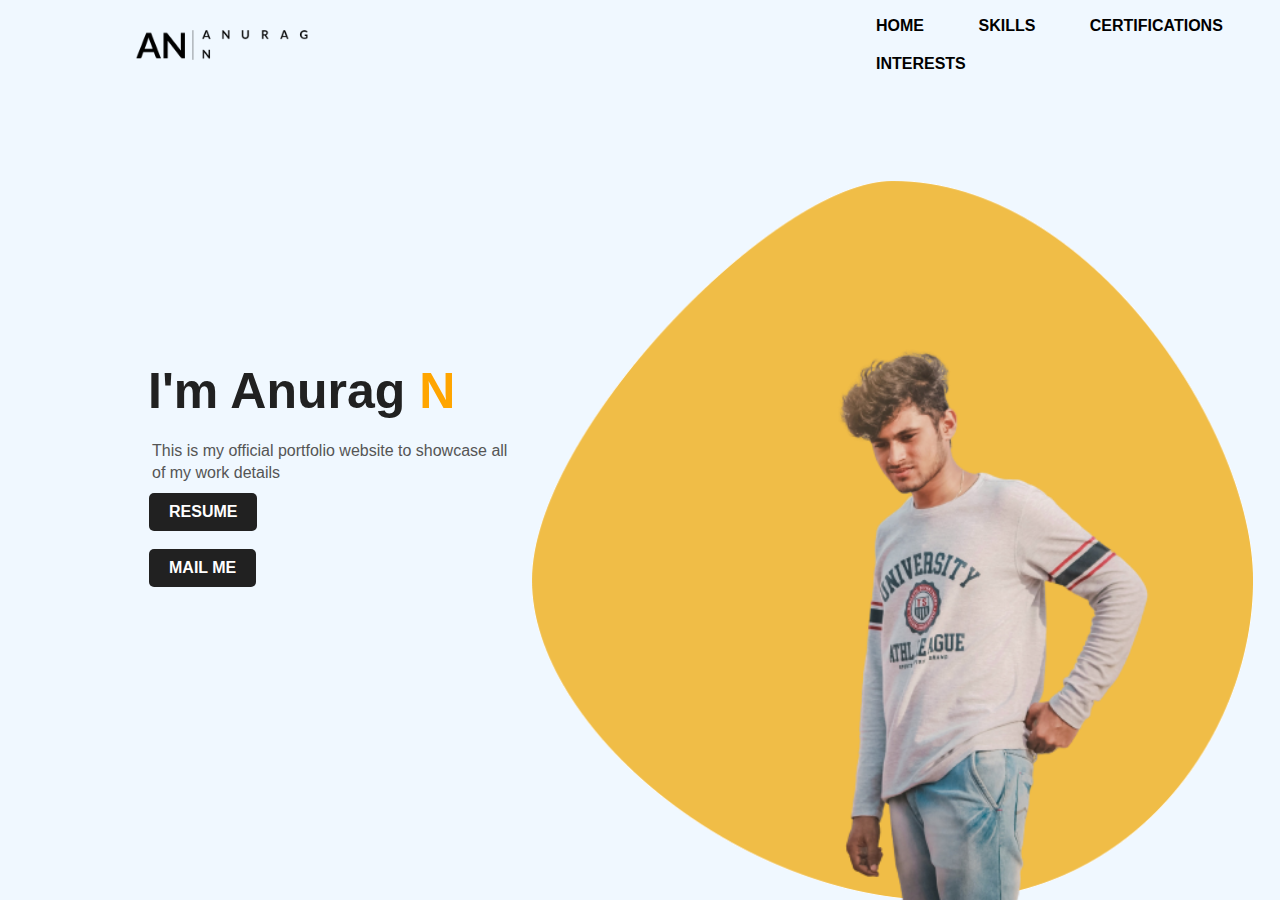
<file: index.html>
<!DOCTYPE html>
<html lang="en">
    <head>
        <meta charset="UTF-8">
        <title>MyProfile</title>
        <link rel="stylesheet" href="styles.css">
    </head>
    <body>
        <div class="first">
           
            <nav>
            <img src="anurag n-logos_black.png" alt="anuragn" class="logo">
            <ul class="navb">
                <li><a href="index.html">HOME</a></li>
                <li><a href="skills.html">SKILLS</a></li>
                <li><a href="certifications.html">CERTIFICATIONS</a></li>
                <li><a href="interests.html">INTERESTS</a></li>
            </ul>
           </nav> 
          
        </div>
           <div class="details">
            <h1>I'm Anurag <span>N</span></h1>
            <p>This is my official portfolio website to showcase all
                <br>of my work details
            </p>
            <a href="ANURAG's Resume (1).pdf">RESUME</a>
            <br>
            <a href="mailto: anuragnellikatte@gmail.com">MAIL ME</a>
           </div>
           <div class="images">
            <img src="bimg.png" alt="shape" class="shape">
                <img src="boy1.png" alt="boy" class="boy">            
        </div>
           
        </div>
    </body>
</html>
</file>
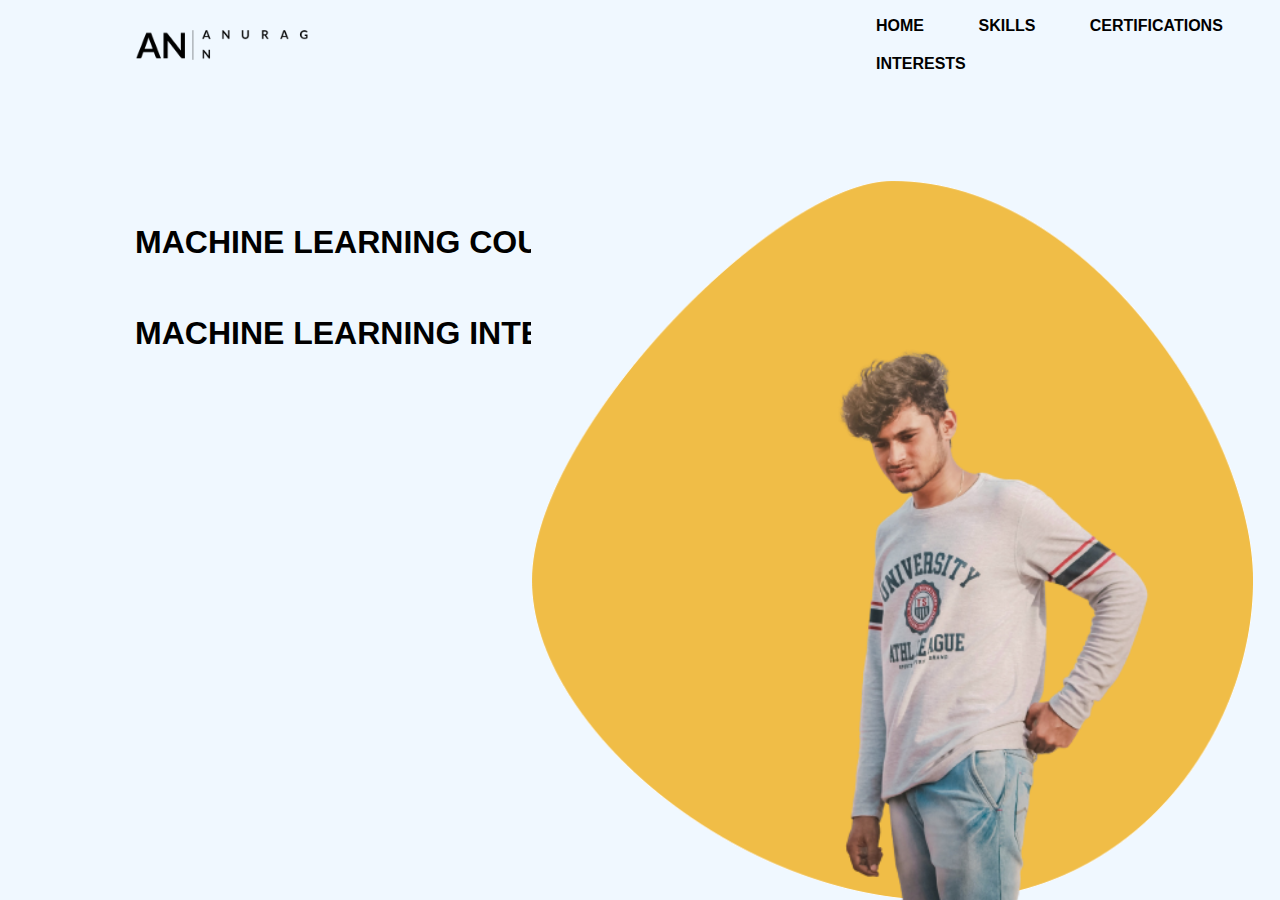
<file: certifications.html>
<!DOCTYPE html>
<html lang="en">
    <head>
        <meta charset="UTF-8">
        <title>MyProfile</title>
        <link rel="stylesheet" href="styles.css">
    </head>
    <body>
        <div class="first">
           
            <nav>
            <img src="anurag n-logos_black.png" alt="anuragn" class="logo">
            <ul class="navb">
                <li><a href="index.html">HOME</a></li>
                <li><a href="skills.html">SKILLS</a></li>
                <li><a href="certifications.html">CERTIFICATIONS</a></li>
                <li><a href="interests.html">INTERESTS</a></li>

            </ul>
           </nav> 
          
        </div>
           <div class="certificate">
            <br>
            <br>
            <br>
            <h1>MACHINE LEARNING COURSE <span><a href="participation_Anurag_N.jpg">&gt</a></span></h1>
            <br>
            <br>
            <br>
            <h1>MACHINE LEARNING INTERNSHIP <span><a href="internship_certificate.jpg">&gt</a></span></h1>

           </div>
           <div class="images">
            <img src="bimg.png" alt="shape" class="shape">
                <img src="boy1.png" alt="boy" class="boy">            
        </div>
           
        </div>
    </body>
</html>
</file>
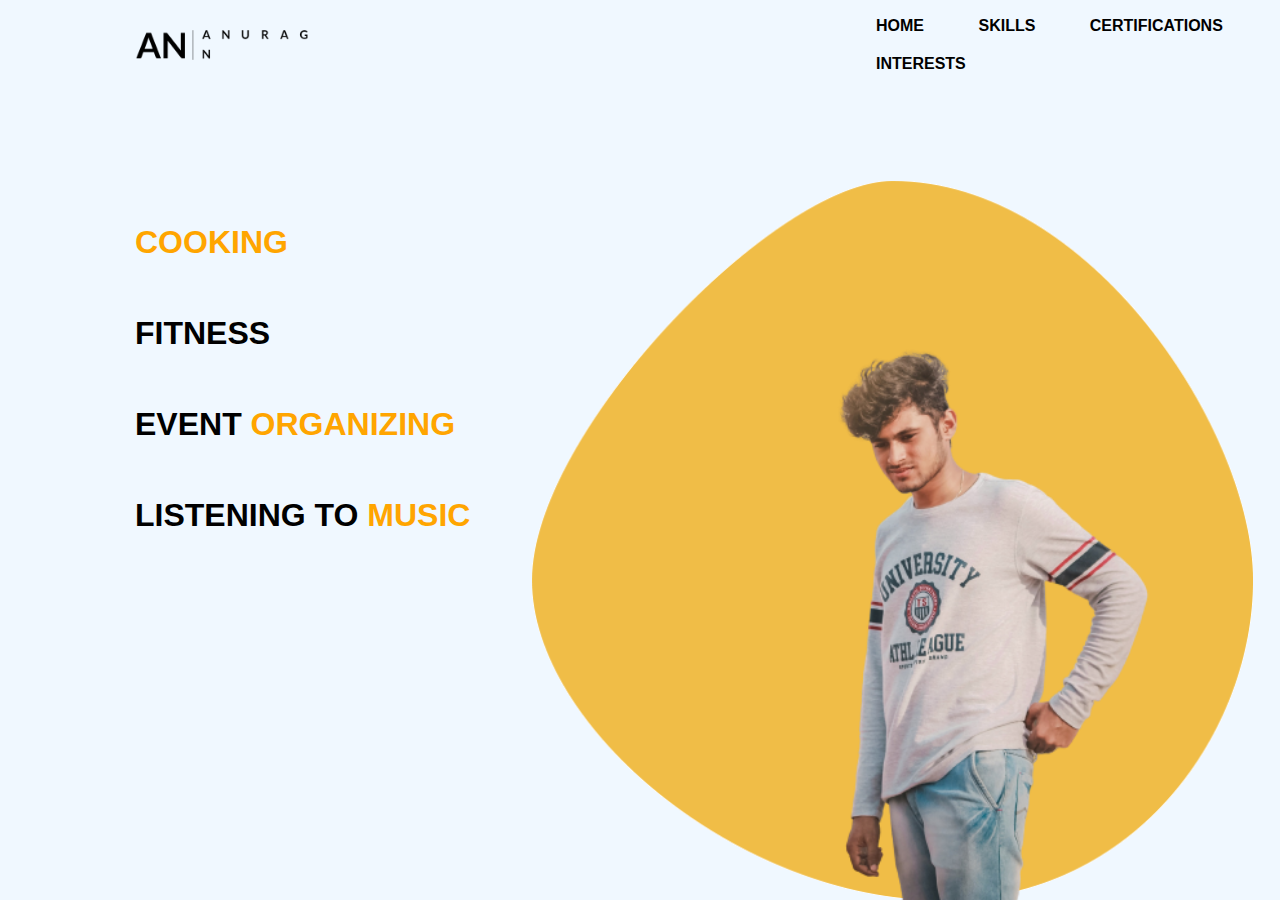
<file: interests.html>
<!DOCTYPE html>
<html lang="en">
    <head>
        <meta charset="UTF-8">
        <title>MyProfile</title>
        <link rel="stylesheet" href="styles.css">
    </head>
    <body>
        <div class="first">
           
            <nav>
            <img src="anurag n-logos_black.png" alt="anuragn" class="logo">
            <ul class="navb">
                <li><a href="index.html">HOME</a></li>
                <li><a href="skills.html">SKILLS</a></li>
                <li><a href="certifications.html">CERTIFICATIONS</a></li>
                <li><a href="interests.html">INTERESTS</a></li>
            </ul>
           </nav> 
          
        </div>
           <div class="likes">
           <br>
           <br>
           <br>
           <h1><span>COOKING</span></h1>
           <br>
           <br>
           <br>
           <h1>FITNESS</h1>
           <br>
           <br>
           <br>
           <h1>EVENT <span>ORGANIZING</span></h1>
           <br>
           <br>
           <br>
           <h1>LISTENING TO <span>MUSIC</span></h1></h1>
           </div>
           <div class="images">
            <img src="bimg.png" alt="shape" class="shape">
                <img src="boy1.png" alt="boy" class="boy">            
        </div>
           
        </div>
    </body>
</html>
</file>
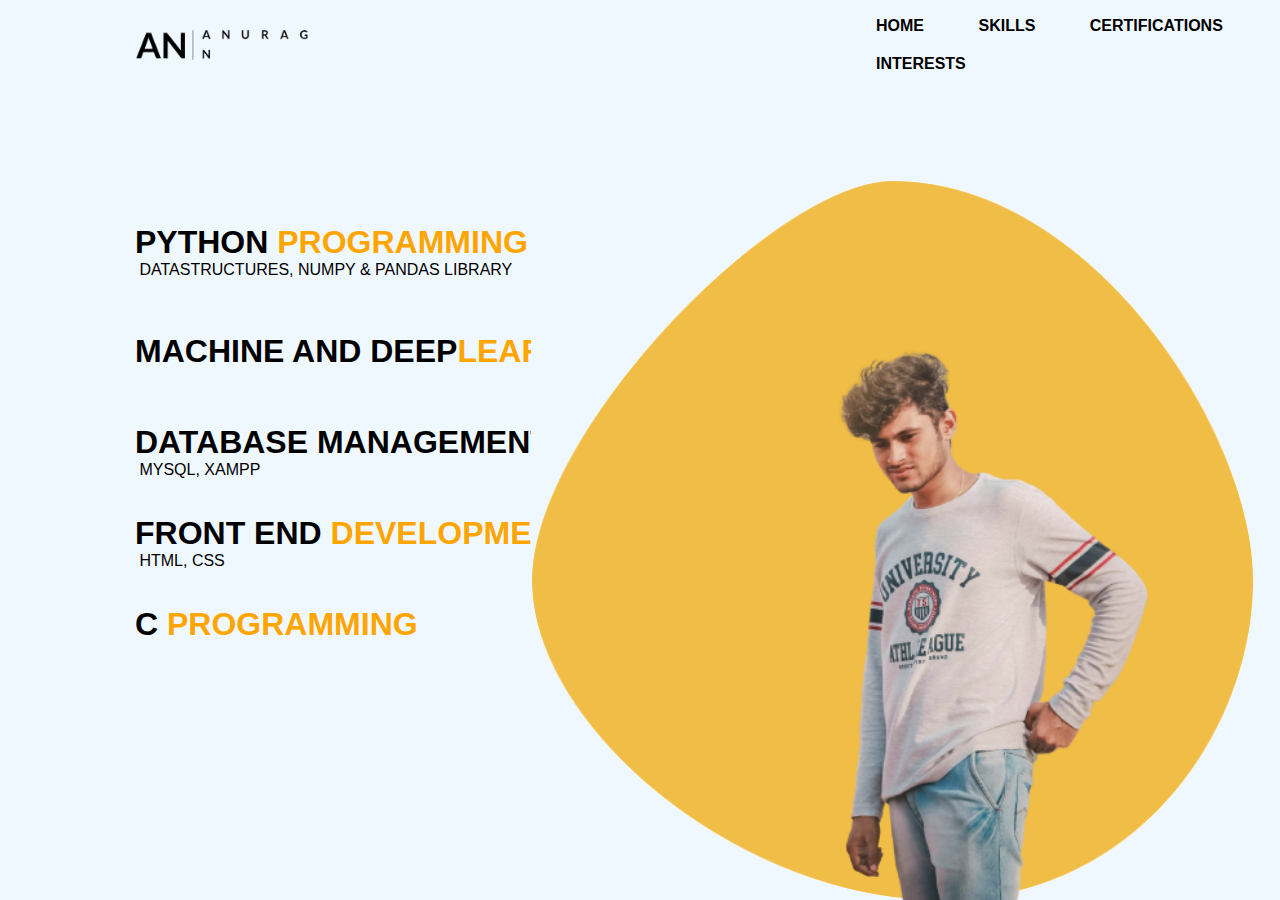
<file: skills.html>
<!DOCTYPE html>
<html lang="en">
    <head>
        <meta charset="UTF-8">
        <title>MyProfile</title>
        <link rel="stylesheet" href="styles.css">
    </head>
    <body>
        <div class="first">
           
            <nav>
            <img src="anurag n-logos_black.png" alt="anuragn" class="logo">
            <ul class="navb">
                <li><a href="index.html">HOME</a></li>
                <li><a href="skills.html">SKILLS</a></li>
                <li><a href="certifications.html">CERTIFICATIONS</a></li>
                <li><a href="interests.html">INTERESTS</a></li>
            </ul>
           </nav> 
          
        </div>
           <div class="domain1">
            <br>
            <br>
            <br>
            <h1>PYTHON <span>PROGRAMMING</span></h1>
            <p>&nbspDATASTRUCTURES, NUMPY & PANDAS LIBRARY</p>
            <br>
            <br>
            <br>
            <h1>MACHINE AND DEEP<span>LEARNING</span></h1>
            <br>
            <br>
            <br>
            <h1>DATABASE MANAGEMENT <span>SYSTEM</span></h1>
            <p>&nbspMYSQL, XAMPP</p>
            <br>
            <br>
            <h1>FRONT END <span>DEVELOPMENT</span></h1>
            <p>&nbspHTML, CSS</p>
            <br>
            <br>
            <h1>C <span>PROGRAMMING</span></h1>

           </div>
           <div class="images">
            <img src="bimg.png" alt="shape" class="shape">
                <img src="boy1.png" alt="boy" class="boy">            
        </div>
           
        </div>
    </body>
</html>
</file>
<file: styles.css>
*{
    margin:0px;
    padding:0px;
    font-family: sans-serif;
    background: aliceblue;
}



.first{
    position:relative;
    width: 100%;
    height: 100%;
    

}

nav{
    display: flex;
    width:80%;
    margin-top: -80px;
    margin-left: 100px;
    padding: 0px 0;
    align-items: center;
    justify-content:space-between ;

}

nav ul li{
    display: inline-block;
    list-style: none;
    margin: 10px 30px;
    margin-left: 20px;
}

nav ul li a{
    text-decoration: none;
    color: black;
    font-weight: bold;
}

nav ul li a:hover{
    color:red;
}

nav img{
    height: 250px;
    width: 250px;
}

.details{
    margin-left: 10%;
    margin-top: 15%;
}

.details h1{
    font-size: 50px;
    color: #212121;
    margin-left: 20px;
    margin-bottom: 20px;
}

span{
    color:orange;
    line-height: 20px;
}

.details a{
    background: #212121;
    padding: 10px 20px;
    text-decoration: none;
    font-weight: bold;
    color:white ;
    display: inline-block;
    margin: 9px 21px;
    border-radius: 5px;

}
.details p{
    margin-left : 24px;
    color: #555;
    line-height: 22px;
}

.navb{
    position: absolute;
    margin-left:756px;
}

.images{
    width: 45%;
    height: 80%;
    position: absolute;
    bottom: 0;
    right: 100px;
    
}
.images img{
    height: 100%;
    position: absolute;
    left: 50%;
    bottom:0;
    transform: translateX(-50%);
    transition: bottom 1s, left 1s;
}

.boy{
    background: transparent;
    image-rendering: crisp-edges;
} 

.images:hover .shape{
    bottom: 40px;
}

.images:hover .boy{
    left:45%;
}

.domain1,.likes,.certificate{
    margin-left: 135px;
}
</file>
